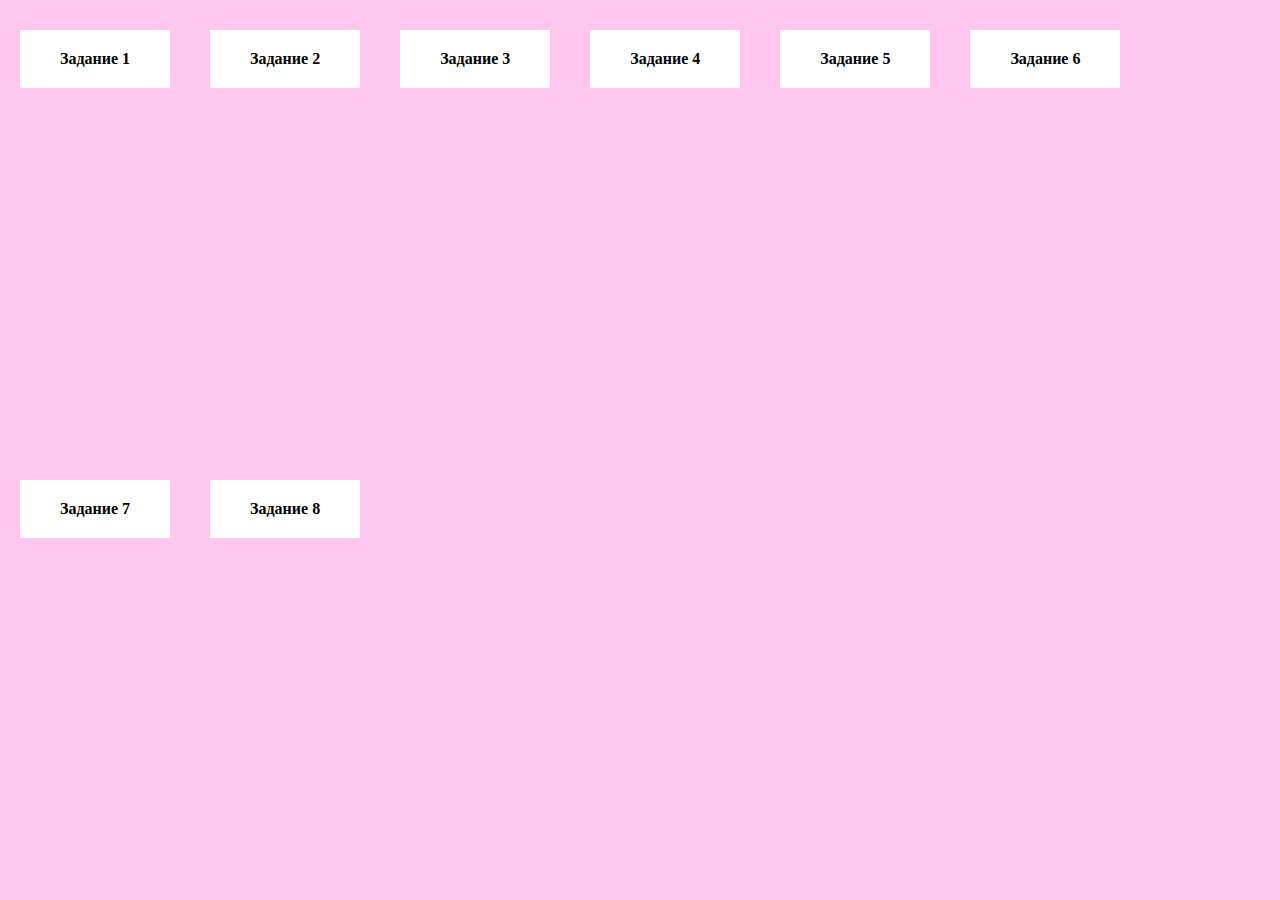
<file: index.html>
<!DOCTYPE html>
<html lang="en">
<head>
    <meta charset="UTF-8">
    <meta http-equiv="X-UA-Compatible" content="IE=edge">
    <meta name="viewport" content="width=device-width, initial-scale=1.0">
    <link rel="stylesheet" href="style.css">
    <title>Лабораторная 10</title>
</head>
<body>
    <ul>
        <a href="task1.html"><li class="right">Задание 1</li></a>
        <a href="task2.html"><li class="left">Задание 2</li></a>
        <a href="task3.html"><li class="right">Задание 3</li></a>
        <a href="task4.html"><li class="left">Задание 4</li></a>
        <a href="task5.html"><li class="right">Задание 5</li></a>
        <a href="task6.html"><li class="left">Задание 6</li></a>
        <a href="task7.html"><li class="right">Задание 7</li></a>
        <a href="task8.html"><li class="left">Задание 8</li></a>
    </ul>
</body>
</html>
</file>
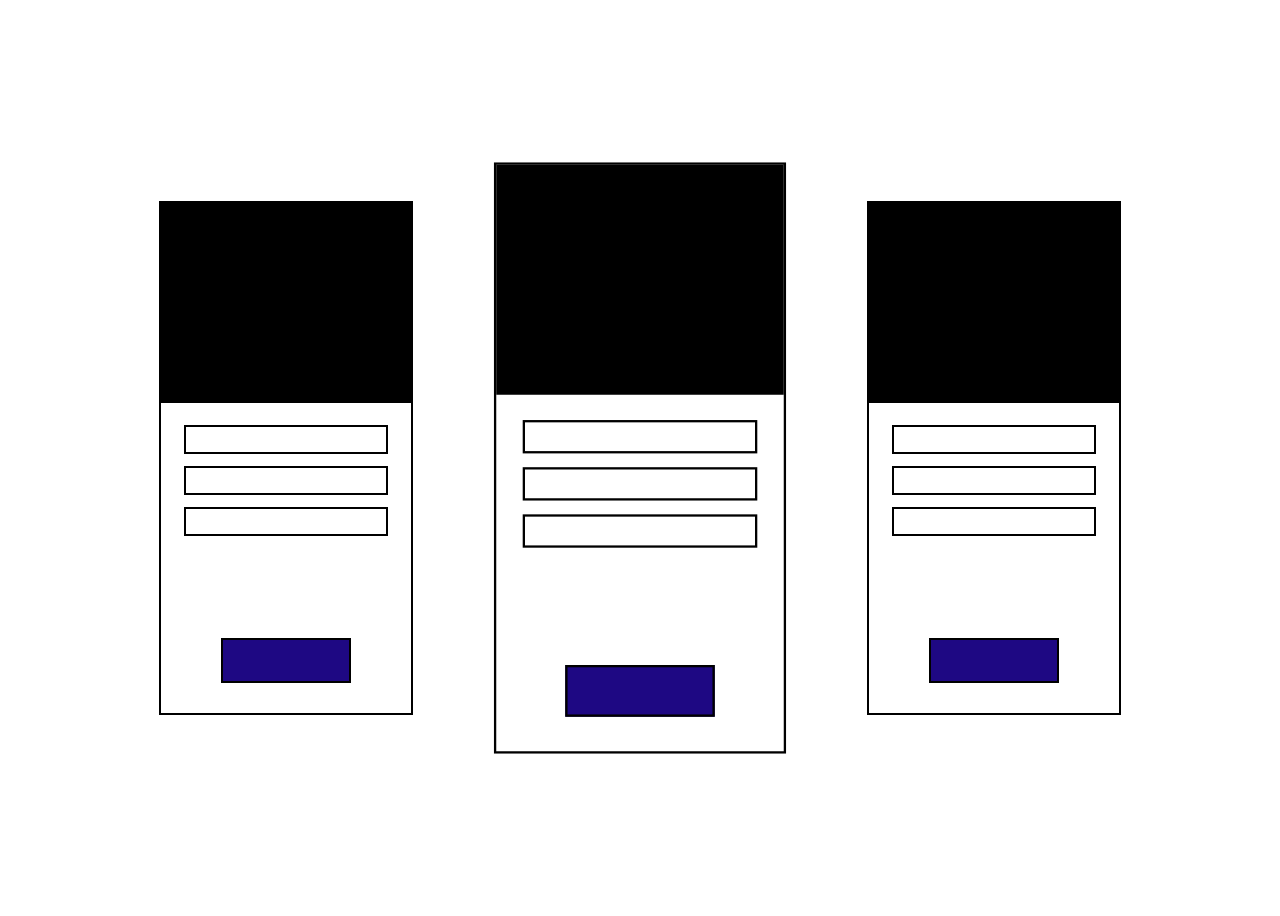
<file: task1.html>
<!DOCTYPE html>
<html lang="en">
<head>
    <meta charset="UTF-8">
    <meta http-equiv="X-UA-Compatible" content="IE=edge">
    <meta name="viewport" content="width=device-width, initial-scale=1.0">
    <link rel="stylesheet" href="css/task1.css">
    <title>1 задание</title>
</head>
<body>
    <div class="cards">
        <section class="card">
            <header></header>
            <ul>
                <li></li>
                <li></li>
                <li></li>
            </ul>
            <button></button>
        </section>
        <section class="card">
            <header></header>
            <ul>
                <li></li>
                <li></li>
                <li></li>
            </ul>
            <button></button>
        </section>
        <section class="card">
            <header></header>
            <ul>
                <li></li>
                <li></li>
                <li></li>
            </ul>
            <button></button>
        </section>
    </div>
</body>
</html>
</file>
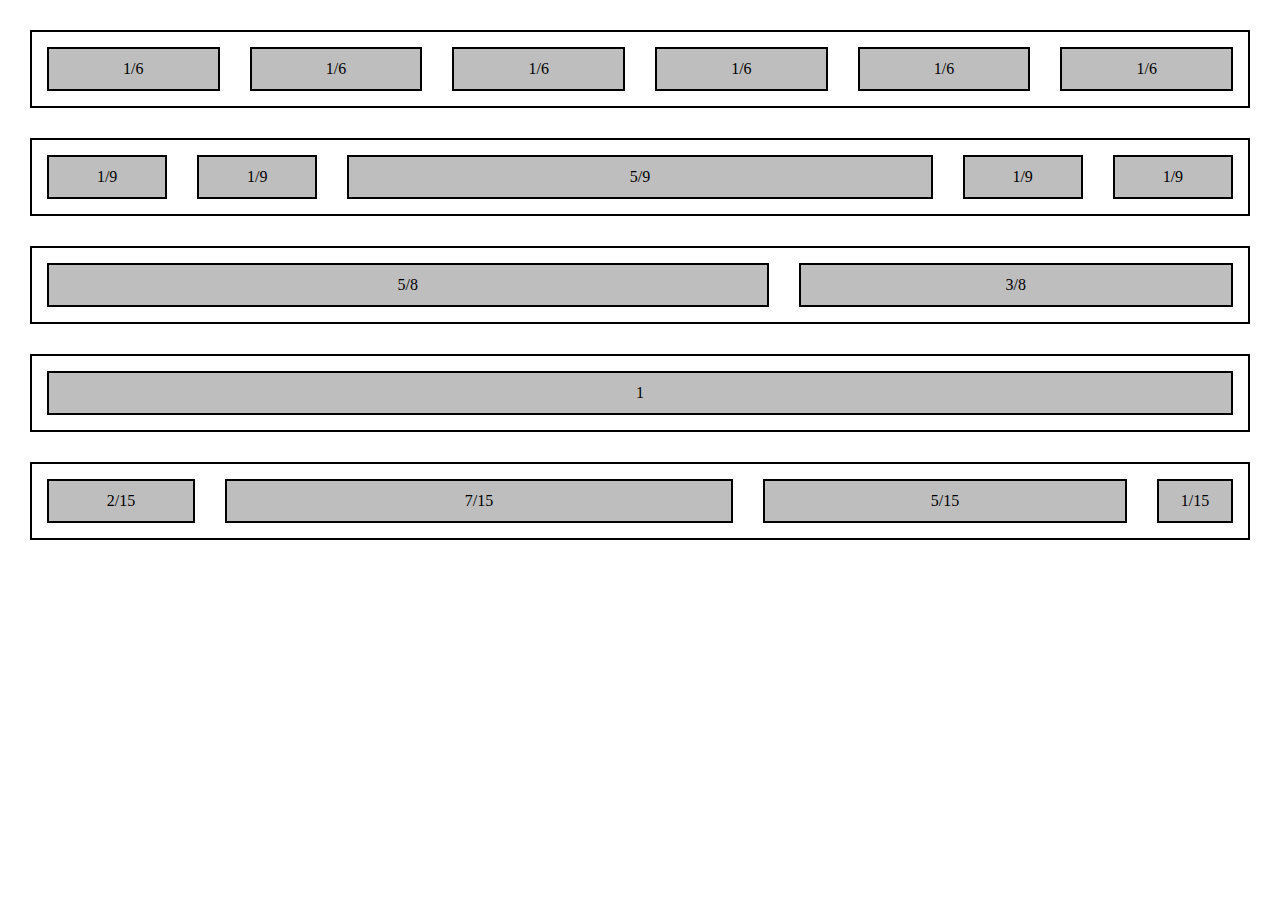
<file: task2.html>
<!DOCTYPE html>
<html lang="en">
<head>
    <meta charset="UTF-8">
    <meta http-equiv="X-UA-Compatible" content="IE=edge">
    <meta name="viewport" content="width=device-width, initial-scale=1.0">
    <link rel="stylesheet" href="css/task2.css">
    <title>2 задание</title>
</head>
<body>
    <div class="row">
        <div class="row__cell">1/6</div>
        <div class="row__cell">1/6</div>
        <div class="row__cell">1/6</div>
        <div class="row__cell">1/6</div>
        <div class="row__cell">1/6</div>
        <div class="row__cell">1/6</div>
    </div>

    <div class="row">
        <div class="row__cell">1/9</div>
        <div class="row__cell">1/9</div>
        <div class="row__cell cell-5">5/9</div>
        <div class="row__cell">1/9</div>
        <div class="row__cell">1/9</div>
    </div>

    <div class="row">
        <div class="row__cell cell-5">5/8</div>
        <div class="row__cell cell-3">3/8</div>
    </div>

    <div class="row">
        <div class="row__cell">1</div>
    </div>

    <div class="row">
        <div class="row__cell cell-2">2/15</div>
        <div class="row__cell cell-7">7/15</div>
        <div class="row__cell cell-5">5/15</div>
        <div class="row__cell">1/15</div>
    </div>

</body>
</html>
</file>
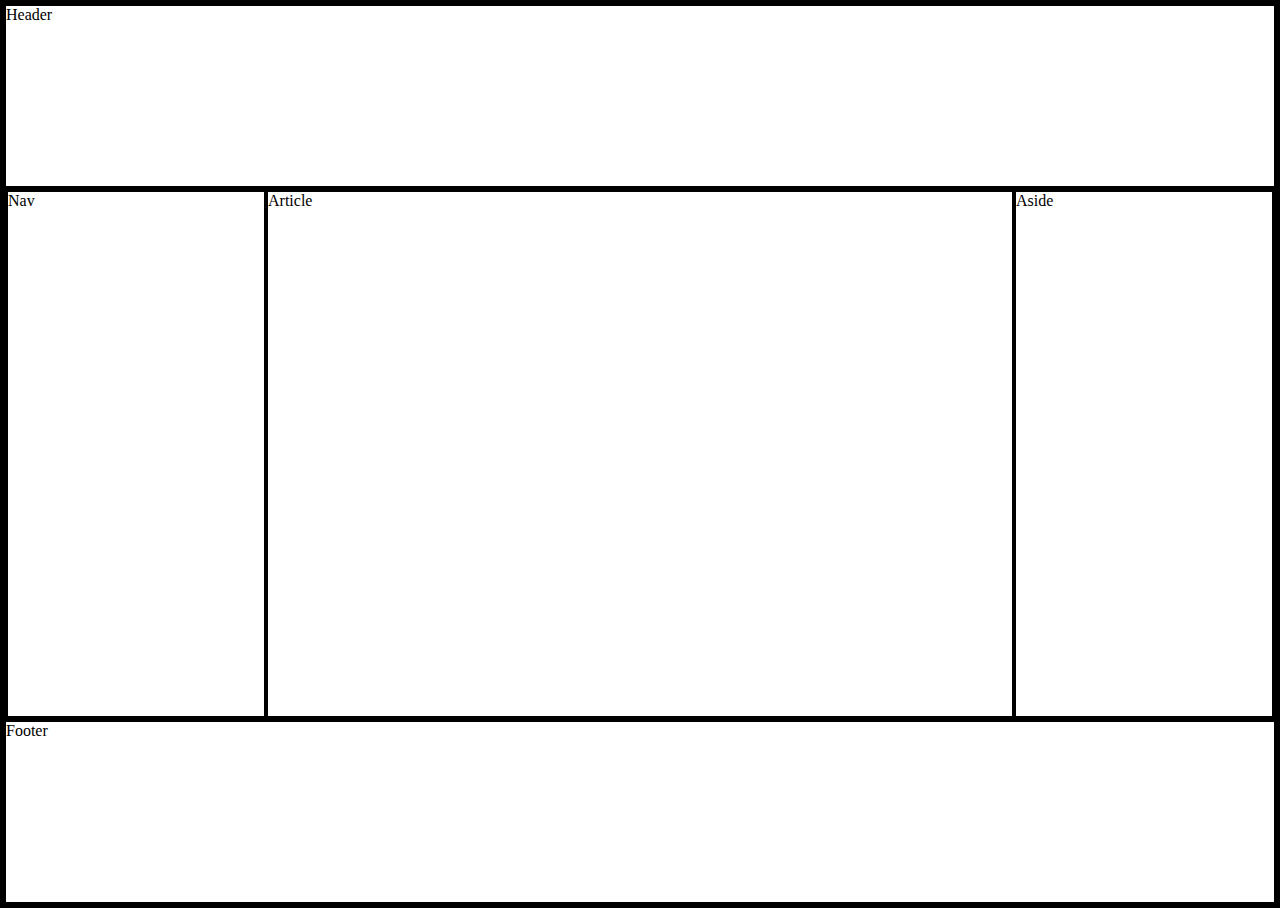
<file: task3.html>
<!DOCTYPE html>
<html lang="en">
<head>
    <meta charset="UTF-8">
    <meta http-equiv="X-UA-Compatible" content="IE=edge">
    <meta name="viewport" content="width=device-width, initial-scale=1.0">
    <link rel="stylesheet" href="css/task3.css">
    <title>3 задание</title>
</head>
<body>
    <header>Header</header>
    <main>
        <article>Article</article>
        <nav>Nav</nav>
        <aside>Aside</aside>
    </main>
    <footer>Footer</footer>
</body>
</html>
</file>
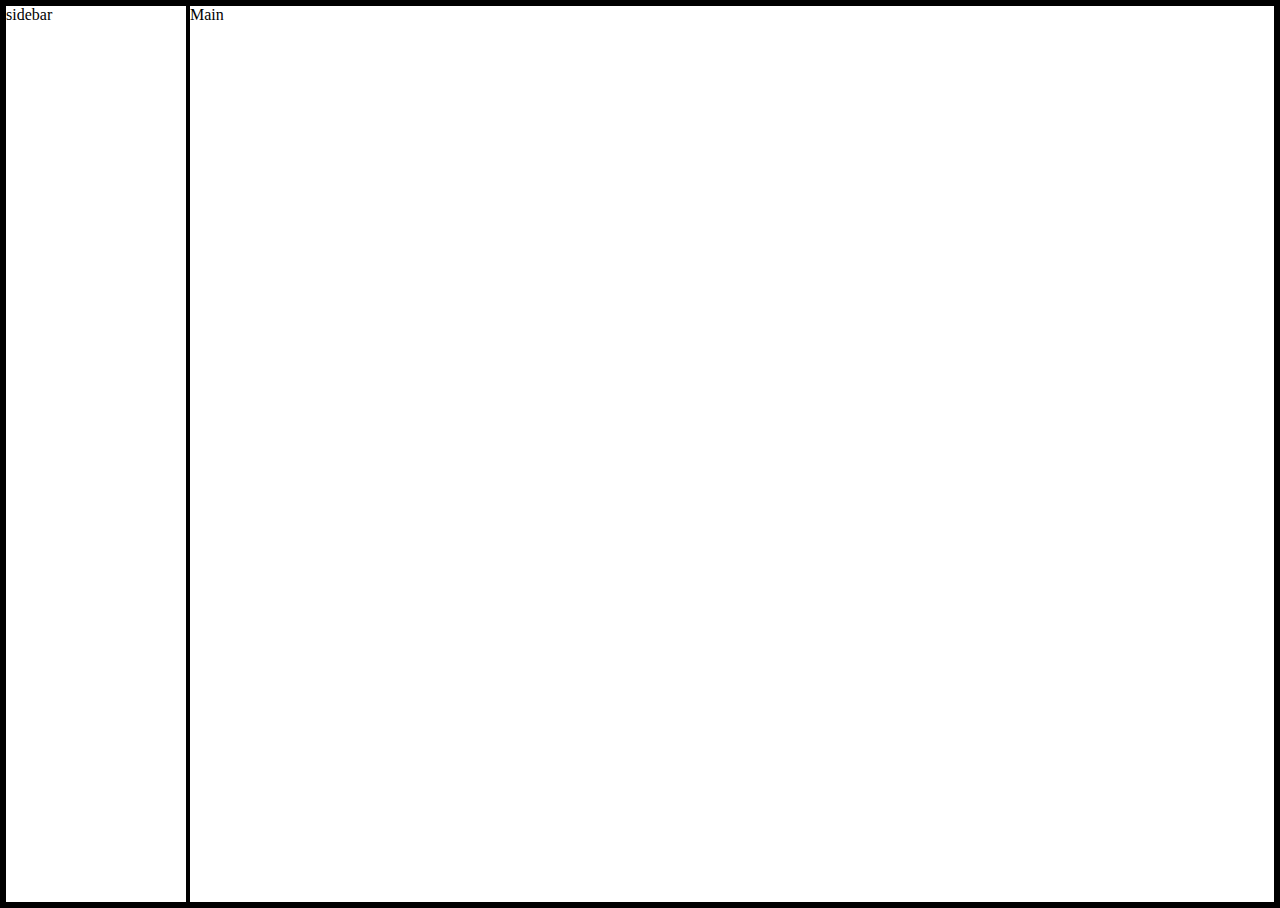
<file: task4.html>
<!DOCTYPE html>
<html lang="en">
<head>
    <meta charset="UTF-8">
    <meta http-equiv="X-UA-Compatible" content="IE=edge">
    <meta name="viewport" content="width=device-width, initial-scale=1.0">
    <link rel="stylesheet" href="css/task4.css">
    <title>4 задание</title>
</head>
<body>
    <aside>sidebar</aside>
    <main>Main</main>
</body>
</html>
</file>
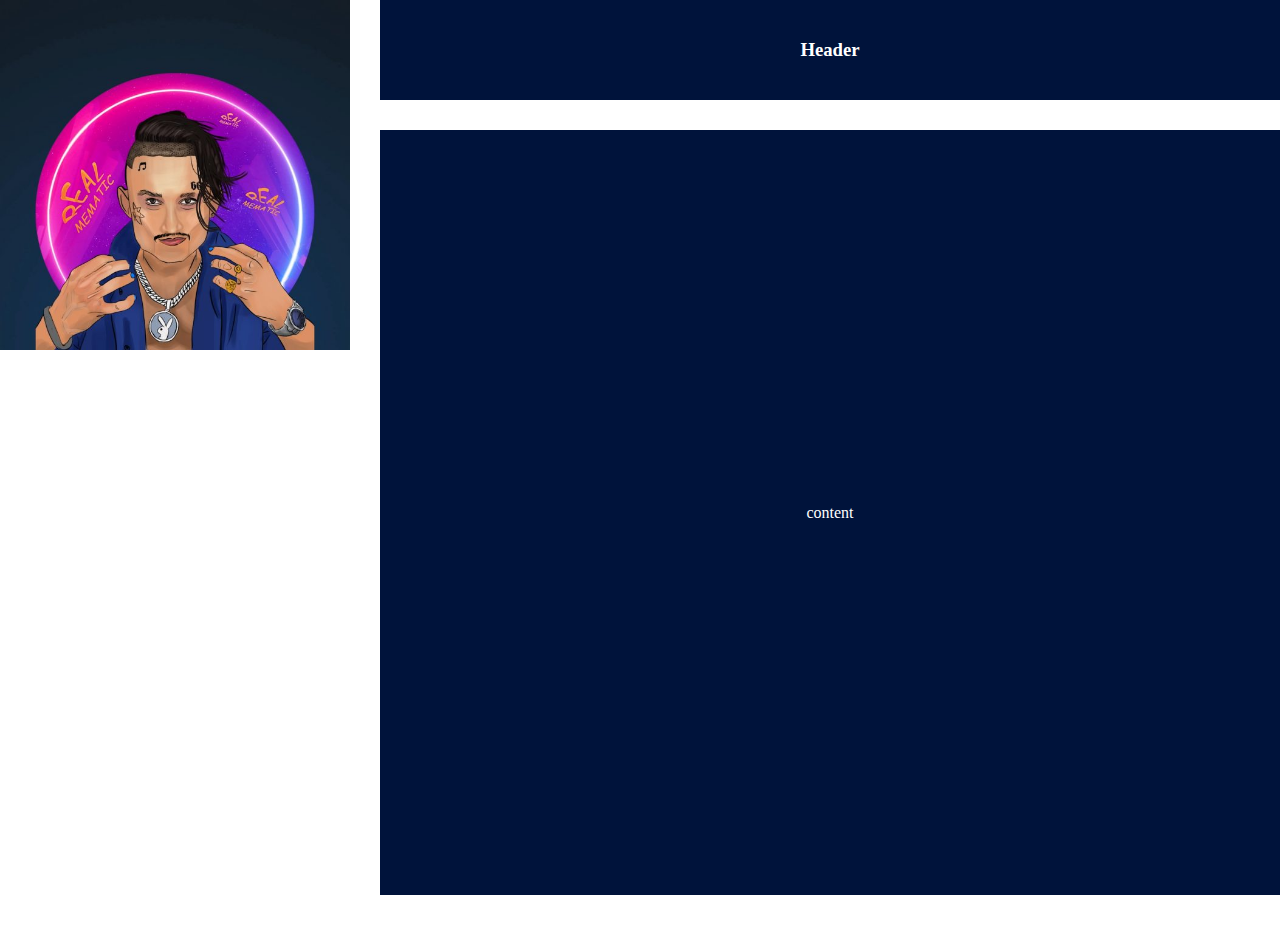
<file: task5.html>
<!DOCTYPE html>
<html lang="en">
<head>
    <meta charset="UTF-8">
    <meta http-equiv="X-UA-Compatible" content="IE=edge">
    <meta name="viewport" content="width=device-width, initial-scale=1.0">
    <link rel="stylesheet" href="css/task5.css">
    <title>5 задание</title>
</head>
<body>
    <div class="media">
        <div class="media-object"></div>
        <div class="media-body">
            <h3>Header</h3>
            <p>content</p>
        </div>
    </div>
</body>
</html>
</file>
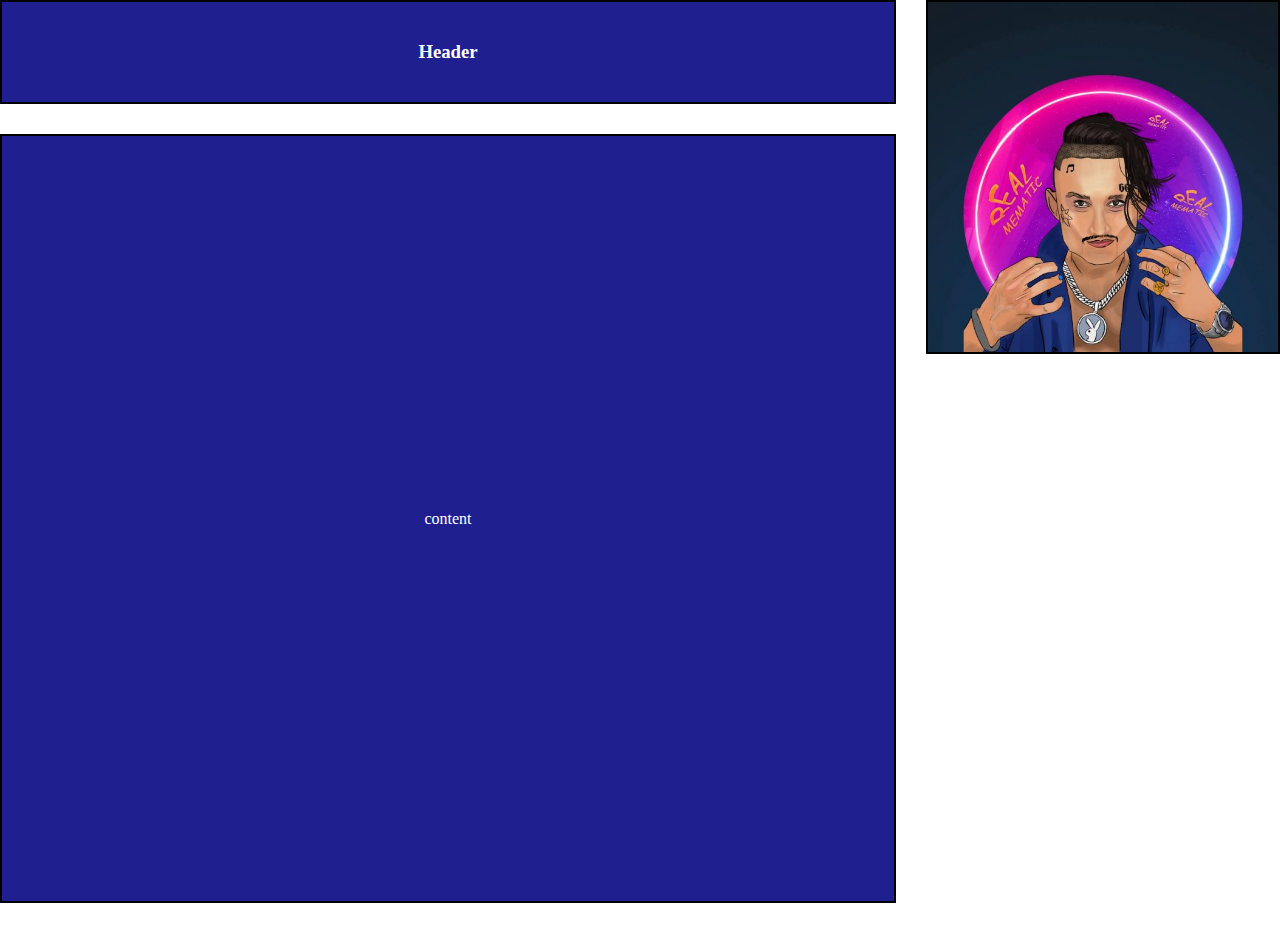
<file: task6.html>
<!DOCTYPE html>
<html lang="en">
<head>
    <meta charset="UTF-8">
    <meta http-equiv="X-UA-Compatible" content="IE=edge">
    <meta name="viewport" content="width=device-width, initial-scale=1.0">
    <link rel="stylesheet" href="css/task6.css">
    <title>6 задание</title>
</head>
<body>
    <div class="media">
        <div class="media-object"></div>
        <div class="media-body">
            <h3>Header</h3>
            <p>content</p>
        </div>
    </div>
</body>
</html>
</file>
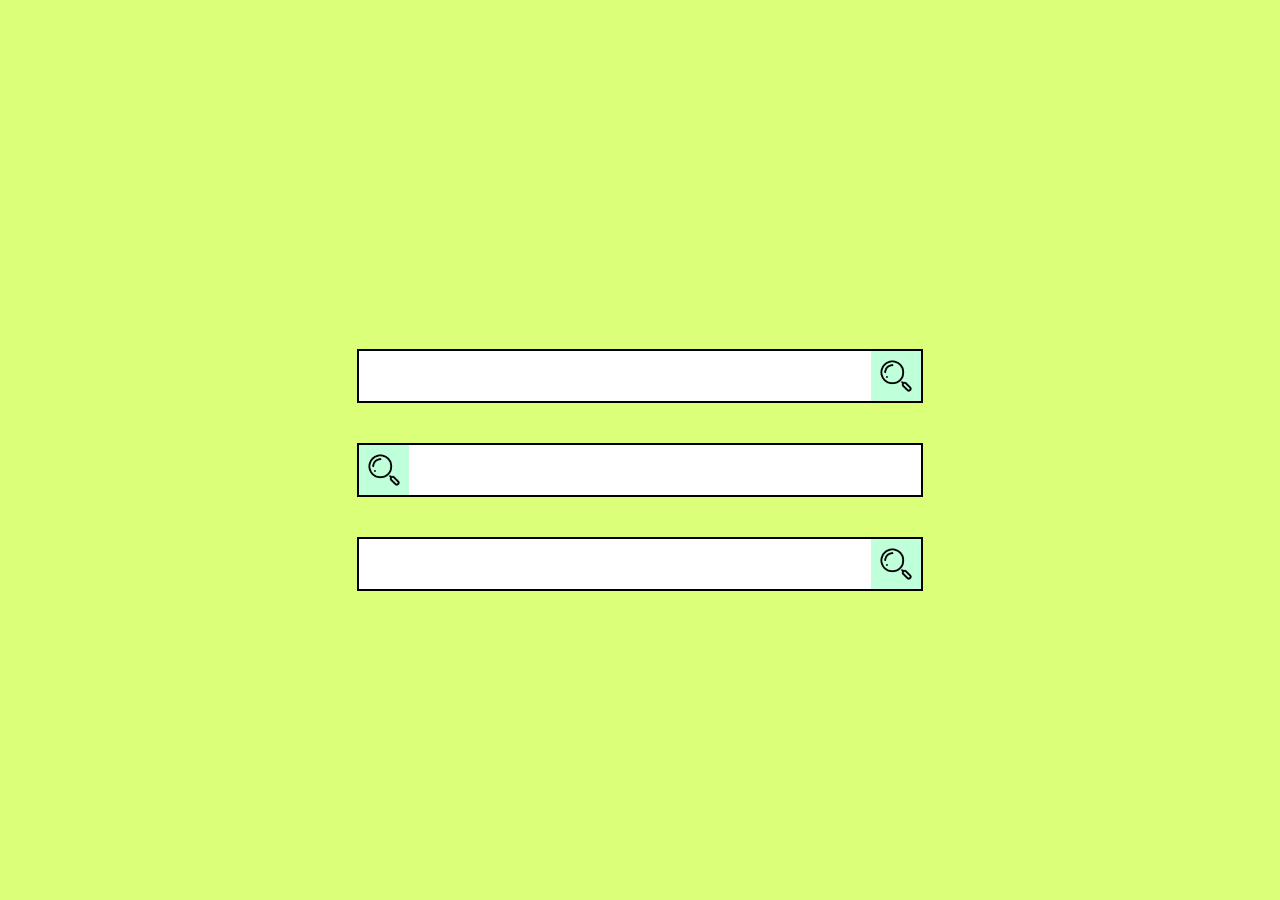
<file: task7.html>
<!DOCTYPE html>
<html lang="en">
<head>
    <meta charset="UTF-8">
    <meta http-equiv="X-UA-Compatible" content="IE=edge">
    <meta name="viewport" content="width=device-width, initial-scale=1.0">
    <link rel="stylesheet" href="css/task7.css">
    <link href='https://css.gg/arrow-left-r.css' rel='stylesheet'>
    <title>7 задание</title>
</head>
<body>
    <form action="" class="form">
        <input type="text" class="form-text">
        <div class="form-icon"><img src="search.png" alt=""></div>
    </form>

    <form action="" class="form">
        <div class="form-icon"><img src="search.png" alt=""></div>
        <input type="text" class="form-text">
    </form>

    <form action="" class="form">
        <input type="text" class="form-text">
        <div class="form-icon"><img src="search.png" alt=""></div>
    </form>
</body>
</html>
</file>
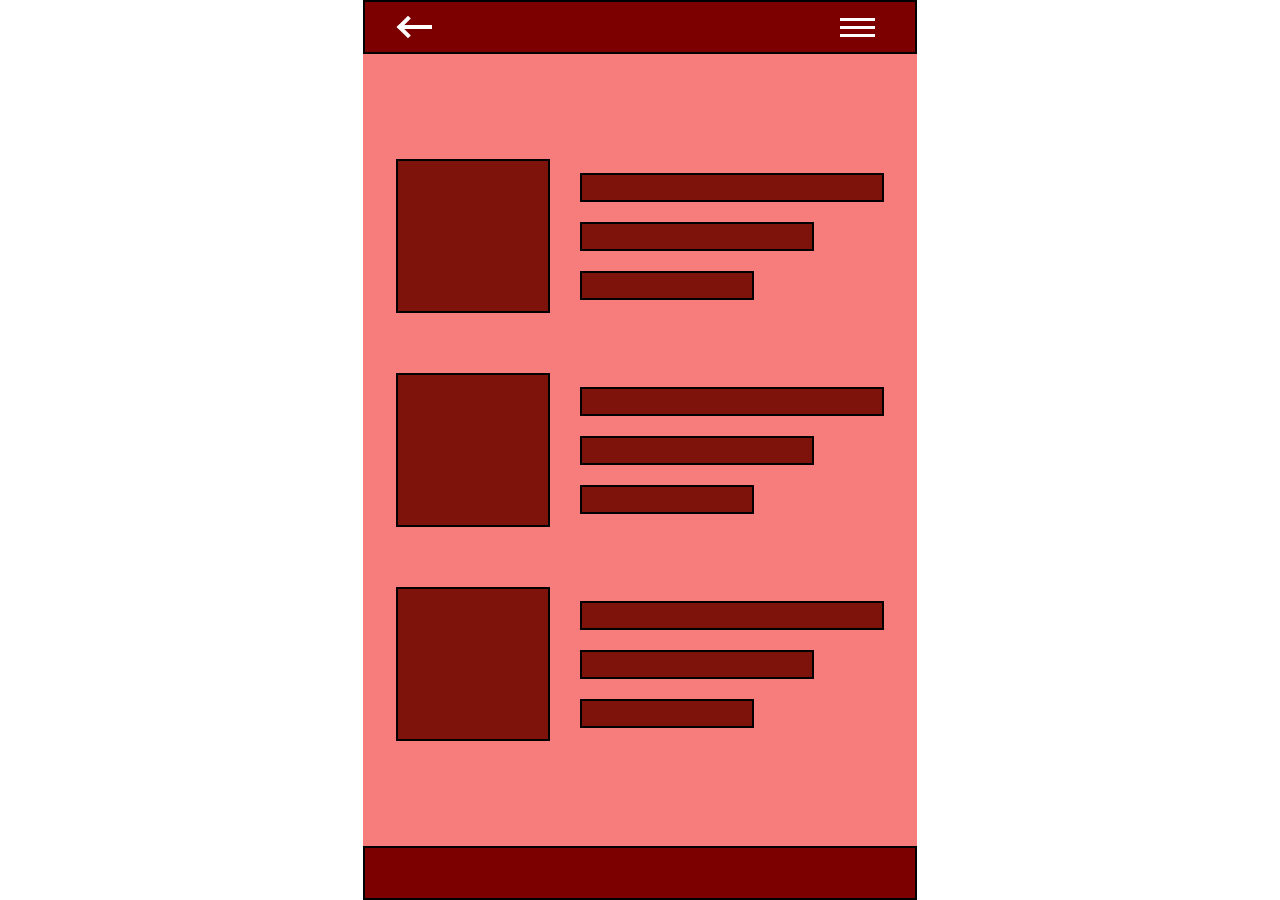
<file: task8.html>
<!DOCTYPE html>
<html lang="en">
<head>
    <meta charset="UTF-8">
    <meta http-equiv="X-UA-Compatible" content="IE=edge">
    <meta name="viewport" content="width=device-width, initial-scale=1.0">
    <link rel="stylesheet" href="css/task8.css">
    <title>8 задание</title>
</head>
<body>
    <div class="container">
        <div class="header">
            <div class="gg-arrow-left"></div>
            <div class="menu">
                <div class="menu_line"></div>
                <div class="menu_line"></div>
                <div class="menu_line"></div>
            </div>
        </div>
        <div class="content">
            <div class="content-block">
                <div class="box-img"></div>
                <div class="box-lines">
                    <div class="box-line"></div>
                    <div class="box-line"></div>
                    <div class="box-line"></div> 
                </div>
            </div>
            <div class="content-block">
                <div class="box-img"></div>
                <div class="box-lines">
                    <div class="box-line"></div>
                    <div class="box-line"></div>
                    <div class="box-line"></div> 
                </div>
            </div>
            <div class="content-block">
                <div class="box-img"></div>
                <div class="box-lines">
                    <div class="box-line"></div>
                    <div class="box-line"></div>
                    <div class="box-line"></div> 
                </div>
            </div>
        </div>
        <div class="footer"></div>
    </div>
</body>
</html>
</file>
<file: style.css>
* {
    margin: 0;
    padding: 0;
}

body {
    height: 100vh;
    background-color: rgb(255, 198, 238);
    display: flex;
    justify-content: center;
}

ul {
    display: flex;
    list-style-type: none;
    flex-wrap: wrap;
}
ul li {
    background-color: rgb(255, 255, 255);
    padding: 20px 40px;
    margin-bottom: 20px;
    display: flex;
    justify-content: center;
    transition: box-shadow 0.5s, transform .5s;
    margin: 30px 20px;
}

a {
    text-decoration: none;
    color: black;
    font-weight: bold;
}
</file>
<file: css/task1.css>
.cards {
    min-height: 100vh;
}
.cards {
    display: flex;
    flex-wrap: wrap;
    align-items: center;
    justify-content: center;
}
.card {
    flex: 0 0 250px;
    background: rgb(255, 255, 255);
    border: solid 2px black;
    margin: 0 50px;
    display: flex;
    flex-direction: column;
    justify-content: space-between;
}
.card:nth-child(2) {
    transform: scale(1.15);
}
.card header {
    height: 200px;
    background: rgb(0, 0, 0);
    z-index: 5000;
}
.card ul {
    width: 100%;
    display: flex;
    flex-direction: column;
    align-items: center;
    list-style-type: none;
    padding: 0;
}

.card ul li {
    width: 200px;
    height: 25px;
    margin: 6px 0;
    border: solid 2px black;
}

button {
    height: 45px;
    background: rgb(30, 8, 131);
    border: solid 2px black;
    width: 130px;
    margin-top: 80px;
    align-self: center;
    margin-bottom: 30px;
}
</file>
<file: css/task2.css>
* {
    margin: 0;
}
body {
    width: 100%;
    height: 100%;
}

.row {
    width: 95%;
    margin: 30px auto;
    display: flex;
    background-color: rgb(255, 255, 255);
    border: solid 2px black;
}

.row__cell {
    flex: 1;
    margin: 15px;
    background-color: rgb(190, 190, 190);
    min-height: 40px;
    display: flex;
    justify-content: center;
    align-items: center;
    border: solid 2px black;
}

.cell-7 {
    flex: 7;
}

.cell-5 {
    flex: 5;
}

.cell-3 {
    flex: 3;
}

.cell-2 {
    flex: 2;
}
</file>
<file: css/task3.css>
* {
    border: solid 2px black;
}
body {
    margin: 0;
    height: 100vh;
    display: flex;
    flex-direction: column;
    justify-content: space-between;
}

header,footer {
    height: 20vh;
    background-color: rgb(255, 255, 255);
    color: black;
}

main {
    flex: 1;
    display: flex;
    flex-direction: row;
}

article {
    flex: 1;
}

nav, aside {
    width: 20vw;
}

nav {
    order: -1;
}
</file>
<file: css/task4.css>
* {
    border: solid 2px black
}
body {
    margin: 0;
    height: 100vh;
    display: flex;
}
aside {
    width: 20vh;
}
main {
    flex: 1;
}
</file>
<file: css/task5.css>
* {
    margin: 0;
    padding: 0;
}

body {
    width: 100%;
    height: 100vh;
}

.media {
    display: flex;
    height: 100vh;
    align-items: flex-start;
}


.media-body {
    flex: 1
}

.media-body h3, p {
    background-color: rgb(0, 19, 59);
    margin-left: 30px;
    margin-bottom: 30px;
    min-height: 100px;
    color: white;
}

.media-body p {
    flex: 1;
    height: 85vh;
}

.media-object {
    height: 350px;
    width: 350px;
    background: url('../morgen.jpg');
    background-size: cover;
    background-position: center center;

}

.media-object, .media-body h3, p {
    display: flex;
    justify-content: center;
    align-items: center
}
</file>
<file: css/task6.css>
* {
    margin: 0;
    padding: 0;
}

body {
    width: 100%;
    height: 100vh;
}

.media {
    display: flex;
    height: 100vh;
    align-items: flex-start;
}

.media-object {
    order: 1;
    border: solid 2px black;
}

.media-body {
    flex: 1;
}

.media-body h3, p {
    background-color: rgb(32, 31, 143);
    margin-right: 30px;
    margin-bottom: 30px;
    min-height: 100px;
    color: white;
}

.media-body p {
    flex: 1;
    height: 85vh;
}

.media-object {
    height: 350px;
    width: 350px;
    background: url('../morgen.jpg');
    background-size: cover;
    background-position: center center;
}

.media-object, .media-body h3, p {
    display: flex;
    justify-content: center;
    align-items: center;
    border: solid 2px black;
}
</file>
<file: css/task7.css>
* {
    margin: 0;
    padding: 0;
}

body {
    background-color: rgb(219, 255, 121);
    width: 100%;
    height: 100vh;
    display: flex;
    justify-content: center;
    align-items: center;
    flex-direction: column;
}

.form {
    display: flex;
    align-items: center;
    margin-top: 40px;
    border: solid 2px black;
}
.form-text {
    height: 50px;
    width: 40vw;
    border: none;
    border-radius: 0px;
}

.form-icon {
    height: 50px;
    width: 50px;
    background-color: rgb(191, 255, 218);
    display: flex;
    justify-content: center;
    align-items: center;
    
}
.form-icon img {height: 40px;}
</file>
<file: css/task8.css>
* {
    margin: 0;
    padding: 0;
}

body {
    height: 100vh;
    background: #ffffff;
    display: flex;
    flex-direction: column;
    align-items: center;
    justify-content: space-between;
}

.container {
    display: flex;
    flex-direction: column;
    justify-content: space-between;
    height: 100%;
    background: rgb(247, 125, 125);
}

.header {
    width: 550px;
    height: 50px;
    display: flex;
    justify-content: space-between;
    align-items: center;
    background: rgb(124, 0, 0);
    justify-self: center;
    border: solid 2px black;
}

.header > * {
    margin: 0 40px;
}

.footer {
    width: 550px;
    height: 50px;
    background: rgb(124, 0, 0);
    border: solid 2px black;
}

.gg-arrow-left {
    box-sizing: border-box;
    position: relative;
    display: block;
    transform: scale(var(--ggs,2));
    width: 22px;
    height: 22px;
}
.gg-arrow-left::after,
.gg-arrow-left::before {
    content: "";
    display: block;
    box-sizing: border-box;
    position: absolute;
    left: 3px
}
.gg-arrow-left::after {
    width: 8px;
    height: 8px;
    border-bottom: 2px solid #fff;
    border-left: 2px solid #fff;
    transform: rotate(45deg);
    bottom: 7px
}
.gg-arrow-left::before {
    width: 16px;
    height: 2px;
    bottom: 10px;
    background: #fff;
}

.menu_line {
    height: 3px;
    width: 35px;
    background-color: #fff;
    margin-bottom: 5px;
}

.menu_line:nth-child(3) {
    margin: 0;
}

.content {
    position: relative;
    display: flex;
    flex-direction: column;
    align-items: center;
    flex: 1;
    justify-content: center;
    /* height: calc(100vh - 100px); */

}

.content-block {
    display: flex;
    align-items: center;
    margin: 30px 30px;
}

.box-img, .box-line {
    background: #7e130c;
    border: solid 2px black;
}

.box-img {
    height: 150px;
    width: 150px;
}

.box-line {
    height: 25px;
    width: 300px;
    margin-bottom: 20px;
}

.box-line:nth-child(2) {
    width: 230px;
}

.box-line:nth-child(3) {
    width: 170px;
    margin-bottom: 0px;
}

.box-lines {
    margin-left: 30px;
}
</file>
